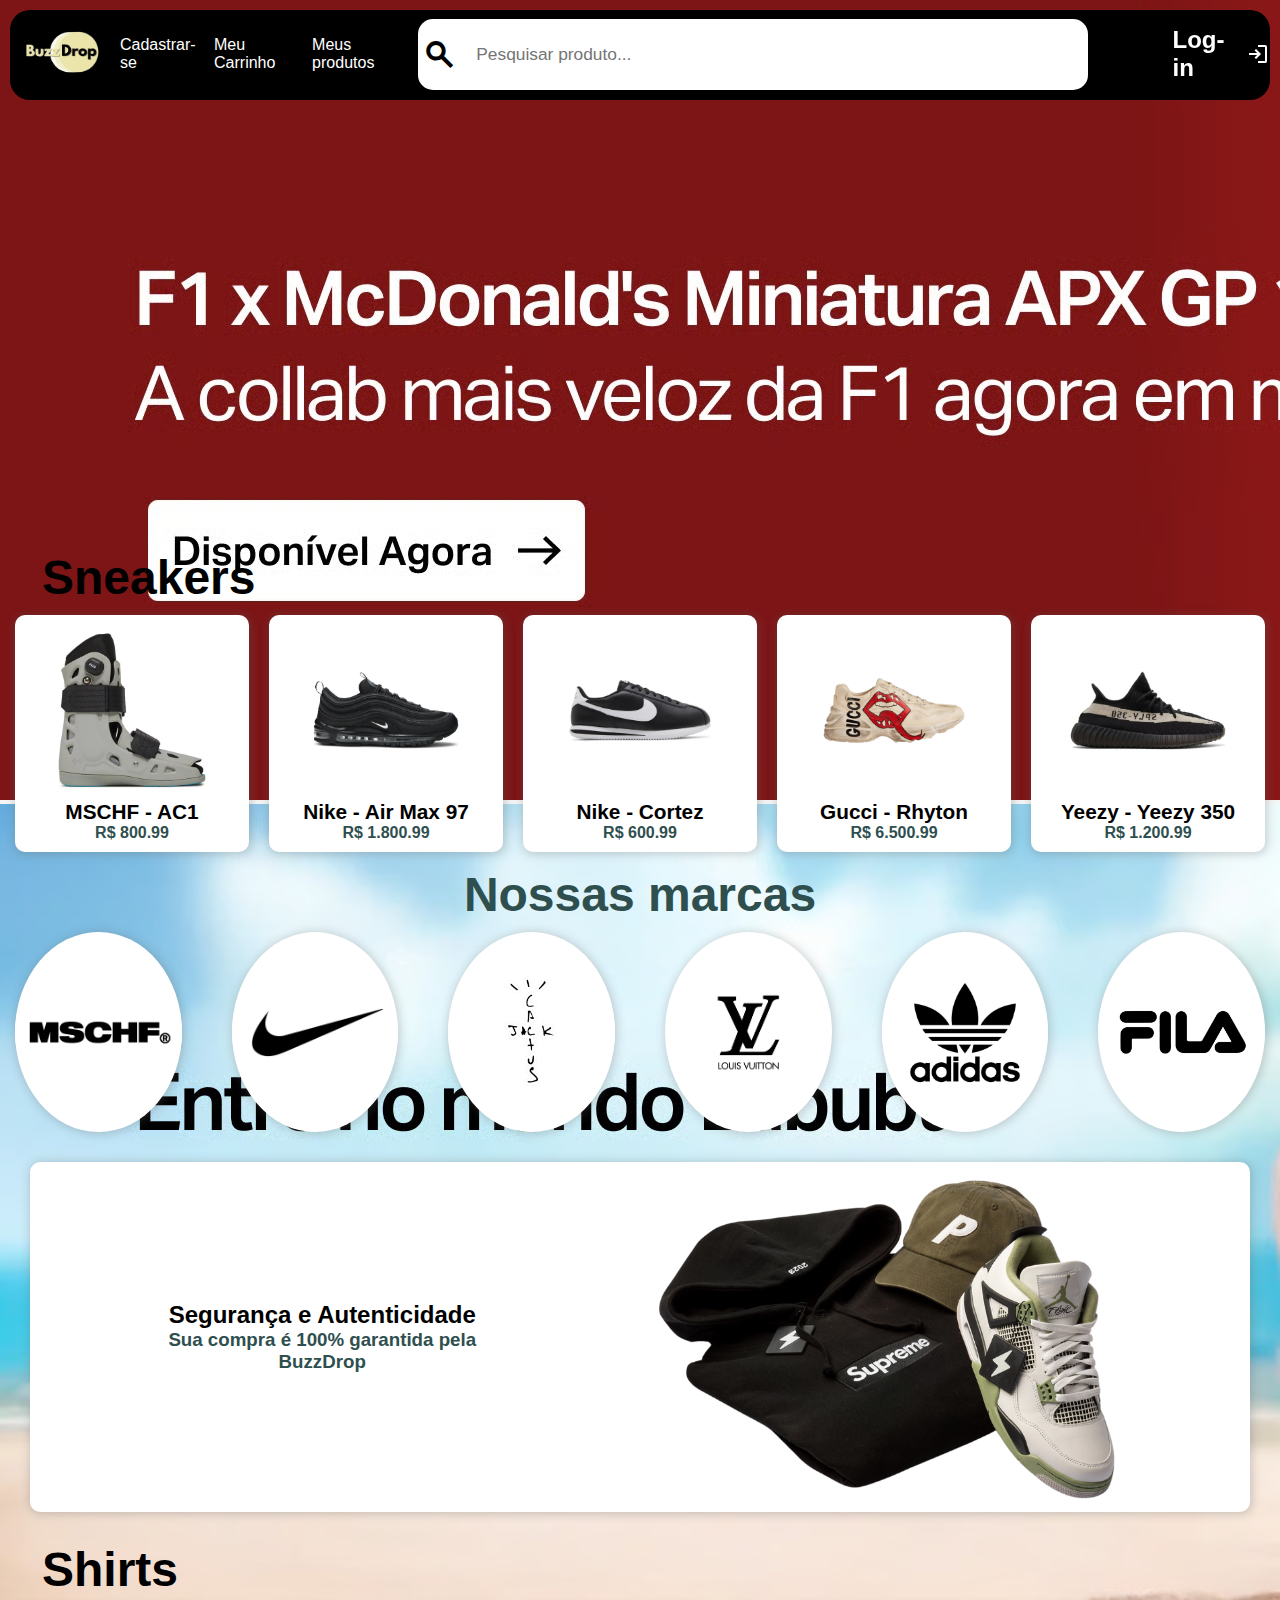
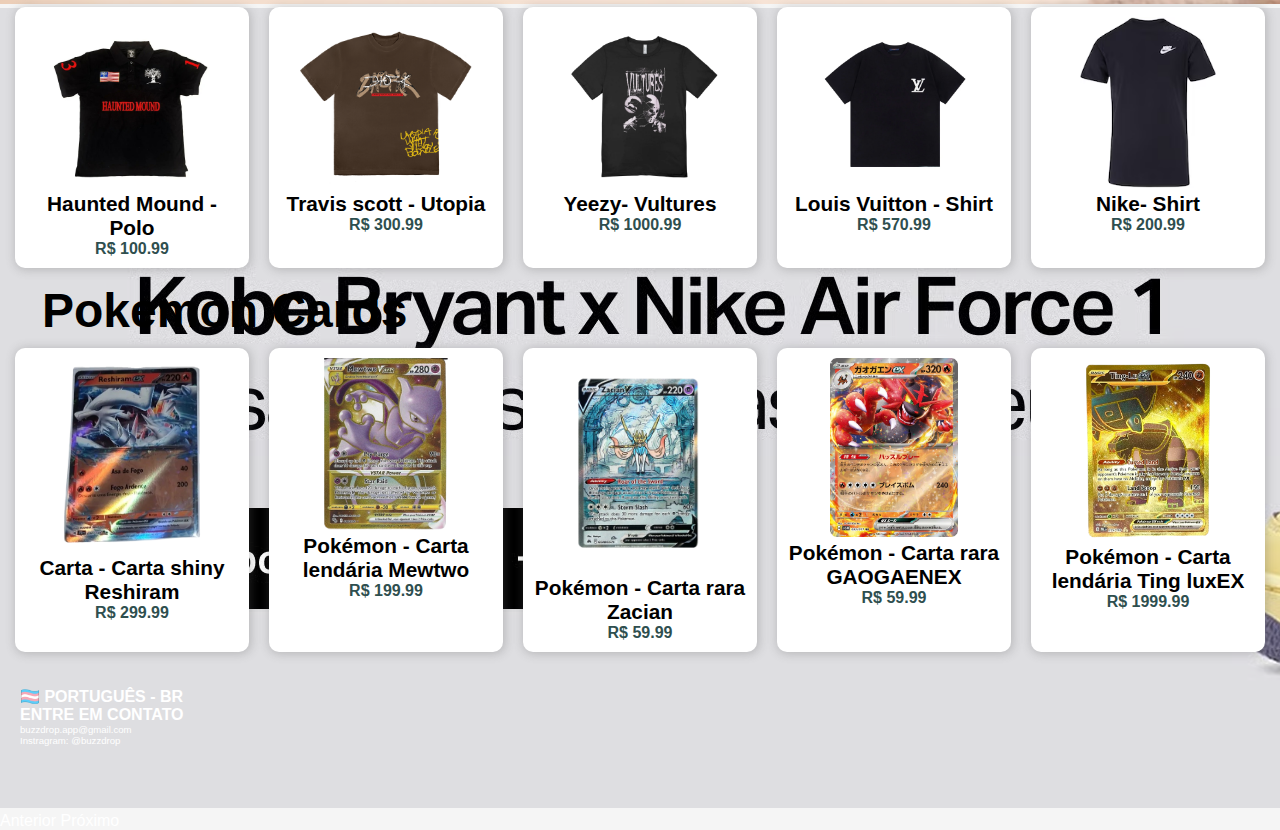
<file: home/index.html>
<!DOCTYPE html>
<html lang="pt-BR">
  <head>
    <meta charset="UTF-8" />
    <meta name="viewport" content="width=device-width, initial-scale=1.0">
    <meta
      name="description"
      content="BuzzDrop - compre online com segurança e privacidade!"
    />
    <meta
      name="keywords"
      content="loja online, segurança, privacidade, compras, dropshipping, tenis, sneaker, estilo, roupas"
    />
    <link rel="shortcut icon" href="assets/favicon.ico" type="image/x-icon">
    <link rel="stylesheet" href="style/reset.css" />
    <link rel="stylesheet" href="style/header-mobile.css" />
    <link rel="stylesheet" href="style/header-tablet-pc.css" />
    <link rel="stylesheet" href="style/main-content.css" />
    <link rel="stylesheet" href="style/footer-content.css">
    <link
      href="https://fonts.googleapis.com/css2?family=Material+Symbols+Outlined"
      rel="stylesheet"
    />
    <link
      rel="stylesheet"
      href="https://stackpath.bootstrapcdn.com/bootstrap/4.1.3/css/bootstrap.min.css"
      integrity="sha384-MCw98/SFnGE8fJT3GXwEOngsV7Zt27NXFoaoApmYm81iuXoPkFOJwJ8ERdknLPMO"
      crossorigin="anonymous"
    />
    <script
      src="https://code.jquery.com/jquery-3.3.1.slim.min.js"
      integrity="sha384-q8i/X+965DzO0rT7abK41JStQIAqVgRVzpbzo5smXKp4YfRvH+8abtTE1Pi6jizo"
      crossorigin="anonymous"
    ></script>
    <script
      src="https://cdnjs.cloudflare.com/ajax/libs/popper.js/1.14.3/umd/popper.min.js"
      integrity="sha384-ZMP7rVo3mIykV+2+9J3UJ46jBk0WLaUAdn689aCwoqbBJiSnjAK/l8WvCWPIPm49"
      crossorigin="anonymous"
    ></script>
    <script
      src="https://stackpath.bootstrapcdn.com/bootstrap/4.1.3/js/bootstrap.min.js"
      integrity="sha384-ChfqqxuZUCnJSK3+MXmPNIyE6ZbWh2IMqE241rYiqJxyMiZ6OW/JmZQ5stwEULTy"
      crossorigin="anonymous"
    ></script>
    <title>BuzzDrop - Home</title>
  </head>
  <body>
    <!--Header tablet e pc-->
    <header class="header-tablet-pc">
      <nav class="header-items">
        <ul class="header-items-list">
          <li class="header-list-item header-list-item-1">
            <img
              src="./assets/buzzdrop-logo.png"
              alt="BuzzDrop logo"
              class="buzzdrop-logo"
            />
          </li>
          <li class="header-list-item header-list-item-2">
            <a class="text-item" href="/cadastro/"> Cadastrar-se </a>
          </li>
          <li class="header-list-item header-list-item-3">
            <a class="text-item" href="/carrinho/"> Meu Carrinho </a>
          </li>
          <li class="header-list-item header-list-item-4">
            <a class="text-item" href="/admin/"> Meus produtos </a>
          </li>
          <li class="header-list-item header-list-item-5">
            <div class="header-search-items">
              <span class="material-symbols-outlined search-icon">search</span>
              <input
                type="search"
                name="search"
                id="searchId"
                placeholder="Pesquisar produto..."
                required
              />
            </div>
          </li>
          <li class="header-list-item header-list-item-6">
            <a class="text-item" href="/login/"> Log-in </a>
            <span class="material-symbols-outlined">login</span>
          </li>
        </ul>
      </nav>
    </header>
    <!--Header mobile-->
    <header class="header-mobile">
      <div class="header-items">
        <a href="#">
          <h2 class="buzzdrop-logo"><span class="buzz">Buzz</span>Drop</h2></a
        >
        <div class="header-search-items">
          <span class="material-symbols-outlined search-icon">search</span>
          <input
            type="search"
            name="search"
            id="searchId"
            placeholder="Pesquisar produto..."
            required
          />
        </div>
      </div>
      <nav class="header-options">
        <ul class="header-list-options">
          <li class="list-option-1">
            <a href="/home/">
               <img src="./icons/home.png" alt="Home" class="home-icon" />
            </a>
          </li>
          <li class="list-option-2">
            <a href="/login/" class="list-span">Fazer Login</a>
          </li>
          <li class="list-option-3">
            <a href="/cadastro/" class="list-span">Cadastrar-se</a>
          </li>
          <li class="list-option-4">
            <a href="/carrinho/" class="list-span">Meu carrinho</a>
          </li>
          <li class="list-option-4">
            <a href="/admin/" class="list-span">Meus produtos</a>
          </li>
        </ul>
      </nav>
    </header>
    <main class="main-content">
        <section class="div-slides"> 
            <div
                id="carouselExampleControls"
                class="carousel slide div-slide-mobile"
                data-ride="carousel"
            >
                <div class="carousel-inner">
                <div class="carousel-item active">
                    <img
                    class="d-block w-100 slide slide-nike"
                    src="./images/stock/nike.png"
                    alt="Primeiro Slide"
                    />
                </div>
                <div class="carousel-item slide">
                    <img
                    class="d-block w-100 slide"
                    src="./images/stock/pokemon.png"
                    alt="Segundo Slide"
                    />
                </div>
                <div class="carousel-item">
                    <img
                    class="d-block w-100 slide"
                    src="./images/stock/mschf.png"
                    alt="Terceiro Slide"
                    />
                </div>
                </div>
                <a
                class="carousel-control-prev"
                href="#carouselExampleControls"
                role="button"
                data-slide="prev"
                >
                <span class="carousel-control-prev-icon" aria-hidden="true"></span>
                <span class="sr-only">Anterior</span>
                </a>
                <a
                class="carousel-control-next"
                href="#carouselExampleControls"
                role="button"
                data-slide="next"
                >
                <span class="carousel-control-next-icon" aria-hidden="true"></span>
                <span class="sr-only">Próximo</span>
                </a>
            </div>
            <div
                id="carouselExampleIndicators"
                class="carousel slide div-slide-tablet-pc"
                data-ride="carousel"
            >
                <ol class="carousel-indicators">
                <li
                    data-target="#carouselExampleIndicators"
                    data-slide-to="0"
                    class="active"
                ></li>
                <li data-target="#carouselExampleIndicators" data-slide-to="1"></li>
                <li data-target="#carouselExampleIndicators" data-slide-to="2"></li>
                </ol>
                <div class="carousel-inner">
                <div class="carousel-item active">
                    <img
                    class="d-block w-100 slide"
                    src="./images/stock/public.png"
                    alt="Primeiro Slide"
                    />
                </div>
                <div class="carousel-item">
                    <img
                    class="d-block w-100 slide"
                    src="./images/stock/public-2.png"
                    alt="Segundo Slide"
                    />
                </div>
                <div class="carousel-item">
                    <img
                    class="d-block w-100 slide"
                    src="./images/stock/public-3.png"
                    alt="Terceiro Slide"
                    />
                </div>
                </div>
                <a
                class="carousel-control-prev"
                href="#carouselExampleIndicators"
                role="button"
                data-slide="prev"
                >
                <span class="carousel-control-prev-icon" aria-hidden="true"></span>
                <span class="sr-only">Anterior</span>
                </a>
                <a
                class="carousel-control-next"
                href="#carouselExampleIndicators"
                role="button"
                data-slide="next"
                >
                <span class="carousel-control-next-icon" aria-hidden="true"></span>
                <span class="sr-only">Próximo</span>
                </a>
            </div>
        </section>
        <section class="section-products section-sneakers">
            <h2 class="title-product">Sneakers</h2>
            <div class="div-products">
                <div class="div-product">
                    <img src="./images/sneakers/mschf_ac1.webp" alt="imagem do sneaker" class="image-product">
                    <h2 class="inside-title-product">MSCHF - AC1</h2>
                    <span class="inside-value-product">R$ 800.99</span>
                </div>
                <div class="div-product">
                    <img src="./images/sneakers/nike_airmax97.webp" alt="imagem do sneaker" class="image-product">
                    <h2 class="inside-title-product">Nike - Air Max 97</h2>
                    <span class="inside-value-product">R$ 1.800.99</span>
                </div>
                <div class="div-product">
                    <img src="./images/sneakers/nike_cortez.png" alt="imagem do sneaker" class="image-product">
                    <h2 class="inside-title-product">Nike - Cortez</h2>
                    <span class="inside-value-product">R$ 600.99</span>
                </div>
                <div class="div-product">
                    <img src="./images/sneakers/gucci_rhyton.png" alt="imagem do sneaker" class="image-product">
                    <h2 class="inside-title-product">Gucci - Rhyton</h2>
                    <span class="inside-value-product">R$ 6.500.99</span>
                </div>
                <div class="div-product">
                    <img src="./images/sneakers/yeezy350.webp" alt="Imagem do sneaker" class="image-product">
                    <h2 class="inside-title-product">Yeezy - Yeezy 350</h2>
                    <span class="inside-value-product">R$ 1.200.99</span>
                </div> 
            </div>
        </section>
        <section class="section-brands">
            <h2 class="title-brand">
                Nossas marcas
            </h2>
            <div class="div-brands">
                <div class="div-brand">
                    <img src="./images/logo/MSCHF_logo.png" alt="marca MSCHF" class="logo-brand">
                </div>
                <div class="div-brand">
                    <img src="./images/logo/nike_logo.jpg" alt="marca nike" class="logo-brand">
                </div>
                <div class="div-brand">
                    <img src="./images/logo/traviscott.webp" alt="marca travis scott" class="logo-brand">
                </div>
                <div class="div-brand">
                    <img src="./images/logo/Louis_Vuitton-Logo.wine.png" alt="marca Louis Vuitton" class="logo-brand">
                </div>
                <div class="div-brand">
                    <img src="./images/logo/adidas_logo.jpg" alt="Marca Adidas" class="logo-brand">
                </div> 
                <div class="div-brand">
                    <img src="./images/logo/fila_logo.jpg" alt="Marca Fila" class="logo-brand">
                </div> 
            </div>
        </section>
        <div class="div-security">
            <div class="div-content-security">
                <div class="security-text-content">
                    <h2 class="security-title">Segurança e Autenticidade</h2>
                    <h3 class="security-title-2">Sua compra é 100% garantida pela BuzzDrop</h3>
                </div>
                <div class="security-image">
                    <img src="./images/stock/produtos.webp" alt="Imagem de produtos" class="image-security">
                </div>
            </div>
        </div>
        <section class="section-products">
            <h2 class="title-product">Shirts</h2>
            <div class="div-products">
                <div class="div-product">
                    <img src="./images/camisas/polo-haunted-mound.jpg" alt="imagem da camisa" class="image-product">
                    <h2 class="inside-title-product">Haunted Mound - Polo</h2>
                    <span class="inside-value-product">R$ 100.99</span>
                </div>
                <div class="div-product">
                    <img src="./images/camisas/travis-scott-shirt.png" alt="imagem da camisa" class="image-product">
                    <h2 class="inside-title-product">Travis scott - Utopia</h2>
                    <span class="inside-value-product">R$ 300.99</span>
                </div>
                <div class="div-product">
                    <img src="./images/camisas/vultures-shirt.webp" alt="imagem da camisa" class="image-product">
                    <h2 class="inside-title-product">Yeezy- Vultures</h2>
                    <span class="inside-value-product">R$ 1000.99</span>
                </div>
                <div class="div-product">
                    <img src="./images/camisas/louis-vuitton-shirt.webp" alt="imagem da camisa" class="image-product">
                    <h2 class="inside-title-product">Louis Vuitton - Shirt</h2>
                    <span class="inside-value-product">R$ 570.99</span>
                </div>
                <div class="div-product">
                    <img src="./images/camisas/nike-shirt.avif" alt="imagem da camisa" class="image-product">
                    <h2 class="inside-title-product">Nike- Shirt</h2>
                    <span class="inside-value-product">R$ 200.99</span>
                </div> 
            </div>
        </section>
        <section class="section-products">
            <h2 class="title-product">Pokemon Cards</h2>
            <div class="div-products">
                <div class="div-product">
                    <img style="width: 70%;" src="./images/cards/reshiram.png" alt="imagem da carta" class="image-product">
                    <h2 class="inside-title-product">Carta - Carta shiny Reshiram</h2>
                    <span class="inside-value-product">R$ 299.99</span>
                </div>
                <div class="div-product">
                    <img src="./images/cards/mewtwo.png" alt="imagem da carta" class="image-product">
                    <h2 class="inside-title-product">Pokémon - Carta lendária Mewtwo</h2>
                    <span class="inside-value-product">R$ 199.99</span>
                </div>
                <div class="div-product">
                    <img style="width: 100%;" src="./images/cards/Zacian.png" alt="imagem da carta" class="image-product">
                    <h2 class="inside-title-product">Pokémon - Carta rara Zacian</h2>
                    <span class="inside-value-product">R$ 59.99</span>
                </div>
                <div class="div-product">
                    <img style="width: 60%;" src="./images/cards/GAOGAENEX.png" alt="imagem da carta" class="image-product">
                    <h2 class="inside-title-product">Pokémon - Carta rara GAOGAENEX</h2>
                    <span class="inside-value-product">R$ 59.99</span>
                </div>
                <div class="div-product">
                    <img style="width: 60%;" src="./images/cards/ting-luxex.png" alt="imagem da carta" class="image-product">
                    <h2 class="inside-title-product">Pokémon - Carta lendária Ting luxEX</h2>
                    <span class="inside-value-product">R$ 1999.99</span>
                </div> 
            </div>
        </section>
    </main>
    <footer class="footer-content">
        <h3> 🏳️‍⚧️ Português - BR</h3>
        <hr>
        <h3>Entre em contato</h3>
        <ul>
            <li>buzzdrop.app@gmail.com</li>
            <li>Instragram: @buzzdrop</li>
        </ul>
    </footer>
  </body>
</html>
</file>
<file: home/style/header-mobile.css>
@charset "UTF-8";

:root {
    --black: black; 
    --white: white; 
    --nude: #EBE5AC; 
}

.header-mobile {
    position: fixed;
    width: 100%;
    top: 0;
    z-index: 999;
    display: none;
    background-color: var(--black);
    color: var(--white);
    box-shadow: 1px 1px 10px 1px rgba(0, 0, 0, 0.3);
}


@media (min-width: 400px) and (max-width: 600px) {
    .header-mobile { 
        display: block;
    }
}

.header-mobile .buzzdrop-logo {
    font-size: 20pt;
}


.header-mobile .header-items {
    padding: 20px;
    display: flex;
    justify-content: space-between;
    gap: 10px;
}

.header-mobile .header-search-items {
    background-color: var(--white);
    display: flex;
    align-items: center;
    padding-left: 10px;
    border-radius: 15px;
    width: 80%;

}

 
.header-mobile .buzz {
    display: block;
    color: var(--nude);
}

.header-mobile #searchId {
    border: none;
    border-radius: 15px;
    padding: 20px;
    width: 100%;
    font-size: 13pt;
}

.header-mobile .search-icon {
    background-color: var(--white);
    color: var(--black);
    text-align: center;
    cursor: pointer;
    font-weight: 100;
    font-size: 2.5rem;
}

.header-mobile .header-list-options {
    cursor: pointer;
    padding: 10px;
    display: flex;
    justify-content: center;
    align-items: center;
    gap: 15px;
}

.header-mobile .header-list-options .home-icon {
    font-size: 30pt;
    margin: 0 30px 0 0;
}
</file>
<file: home/style/header-tablet-pc.css>
@charset "UTF-8";

:root {
    --black: black; 
    --white: white; 
    --nude: #EBE5AC; 
}

.header-tablet-pc {
    position: fixed;
    width: 100%;
    top: 0;
    z-index: 999;
    display: none;
    padding: 10px;
    color: white;
}

/*
@media (min-width: 400px) and (max-width: 600px) {
    .header-mobile { 
        display: block;
    }
}*/

@media (max-width: 768px) {
    .header-mobile {
        display: block;
    }
}

@media (min-width: 769px) {
    .header-tablet-pc {
        display: block;
    }
}


.header-tablet-pc .header-items {
    height: 90px;
    width: 100%;
    background-color: black;
    border-radius: 20px;
}

.header-tablet-pc .header-items-list {
    display: flex;
    align-items: center;
    gap: 10px;
}

.header-tablet-pc .header-items-list li {
    display: flex;
    align-items: center;
    font-weight: 500;
}

.header-tablet-pc .header-items-list .header-list-item-5 {
    width: 65%;
}

.header-tablet-pc .header-items-list .header-list-item-6 {
    display: flex;
    gap: 10px;
    font-size: 1.5rem;
    font-weight: 900;
}



.header-tablet-pc .buzzdrop-logo {
    width: 100px;
}


.header-tablet-pc .header-items .header-search-items .search-icon {
    font-size: 25pt;
    font-weight: 900;
}

.header-tablet-pc .search-icon {
    background-color: var(--white);
    color: var(--black);
    text-align: center;
    font-size: 10pt;
}


.header-tablet-pc #searchId {
    border: none;
    border-radius: 0 15px 15px 0;
    padding: 20px;
    width: 100%;
    font-size: 13pt;
}

.header-tablet-pc .header-search-items {
    display: flex;
    background-color: white;
    justify-content: space-around;
    align-items: center;
    border-radius: 15px;
    padding: 5px;
    width: 90%;
}

.header-tablet-pc .header-list-item {
    cursor: pointer;
}

.header-tablet-pc .header-list-item-5 {
    width: 100%;
}
</file>
<file: home/style/main-content.css>
@charset "UTF-8"; 

:root {
    --red-nike: #bf031c; 
    --dark-gray: darkslategray; 
    --white-smoke: whitesmoke;
    --white: white; 
}

.main-content .slide-nike {
    background-color: var(--red-nike);
}

.main-content .div-slide-mobile {
    display: none;
}

.main-content .div-slide-tablet-pc {
    display: none;
}

/* MOBILE  */

@media (min-width: 320px) and (max-width: 768px) {
    .main-content .div-slide-mobile {
        display: block;
    }

    .main-content .div-slide-mobile {
        margin-top: 195px;
    }

    .main-content .slide {
        height: 350px;
    }
}

/* TABLET - PC */

@media (min-width: 769px) {
    .main-content .div-slide-tablet-pc {
        display: block;
        height: 350px;

    }
}

/* BRANDS SHOW */

.main-content .section-brands {
    margin: 15px;
}

.main-content .div-brands {
    display: flex;
    justify-content: center;
    gap: 50px;
}

.main-content .div-brands .div-brand {
    height: 200px;
    width: 200px;
    background-color: var(--white);
    border-radius: 50%;
    box-shadow: 1px 1px 10px 1px rgba(100, 100, 100, 0.3);
    cursor: pointer
}

@media (min-width: 320px) and (max-width: 1260px) {
    .main-content .div-brands {
        flex-wrap: wrap;
    }
}

.main-content .section-brands .title-brand {
    color: var(--dark-gray);
    font-size: 3rem;
    font-weight: 900;
    text-align: center;
    margin-bottom: 10px;
}

/* Products css */ 

.main-content .section-products {
    margin: 15px;
}

@media (min-width: 768px) {
    .main-content .section-sneakers {
        margin-top: 200px !important;
    }
}

.main-content .section-products .title-product {
    font-size: 3rem;
    font-weight: 900;
    margin-left: 27px;
    margin-bottom: 10px;
}

@media (min-width: 320px) and (max-width: 768px) { 
    .main-content .section-products .title-product {
        text-align: center;
     }
}
 
.main-content .section-products .div-products { 
    display: flex;
    justify-content: space-around;
    gap: 20px;
    width: 100%;
    
}

@media (min-width: 320px) and (max-width: 1260px) {
    .main-content .section-products .div-products {
        flex-wrap: wrap;
    }
}

.main-content .div-product {
    height: auto;
    width: 300px;
    background-color: var(--white);
    text-align: center;
    padding: 10px;
    border-radius: 10px;
    box-shadow: 1px 1px 10px 1px rgba(100, 100, 100, 0.3);
    cursor: pointer;
}

/* product data */



.main-content .image-product {
    width: 80%;
}

.main-content .inside-title-product {
    font-weight: 900;
    font-size: 1.3rem;
    
}


.main-content .inside-value-product {
    color: var(--dark-gray);
    font-weight: 600;
    font-size: 1rem;
}

/* brand */

.main-content .div-brand {
    display: flex;
    justify-content: center;
    align-items: center;
}

.main-content .div-brand .logo-brand {
    width: 100%;
    border-radius: 100%;
}

/* div security info */

.main-content .div-security {
    margin: 30px;
    height: 350px;
    display: flex;
    justify-content: center;
    gap: 30px;
}

.main-content .div-content-security {
    background-color: var(--white);
    height: auto;
    width: auto;
    display: flex;
    box-shadow: 1px 1px 10px 1px rgba(100, 100, 100, 0.3);
    border-radius: 10px;
}

.main-content .security-text-content {
    display: flex;
    padding: 15px;
    padding-left: 100px;
    flex-direction: column;
    justify-content: center;
    align-items: center;
    text-align: center;
}

.main-content .security-text-content .security-title {
    font-weight: 900;
}

.main-content .security-text-content .security-title-2 {
    font-weight: 600;
    color: var(--dark-gray);
}

.main-content .security-image {
    display: flex;
    justify-content: center;
    align-items: center;
}


@media (min-width: 320px) and (max-width: 600px) {
    .main-content .security-text-content { 
        padding-left: 15px;
    }
    
    .main-content .security-image { 
        display: none;
    }
}

.main-content .security-image .image-security {
    width: 70%;
}

.main-content .input-error {
    color: white;
    background-color: red;
    padding: 10px;
    font-size: 0.9em;
    margin-top: 3px;
}
</file>
<file: home/style/footer-content.css>
@charset "UTF-8";

.footer-content {
    background-color: black;
    width: 100%;
    height: auto;
    padding: 20px;
    color: white;
    font-size: 0.6rem;
}

.footer-content h3 {
    font-size: 1rem;
    font-weight: 900;
    text-transform: uppercase;
}

.footer-content hr {
    background-color: white;
}
</file>
